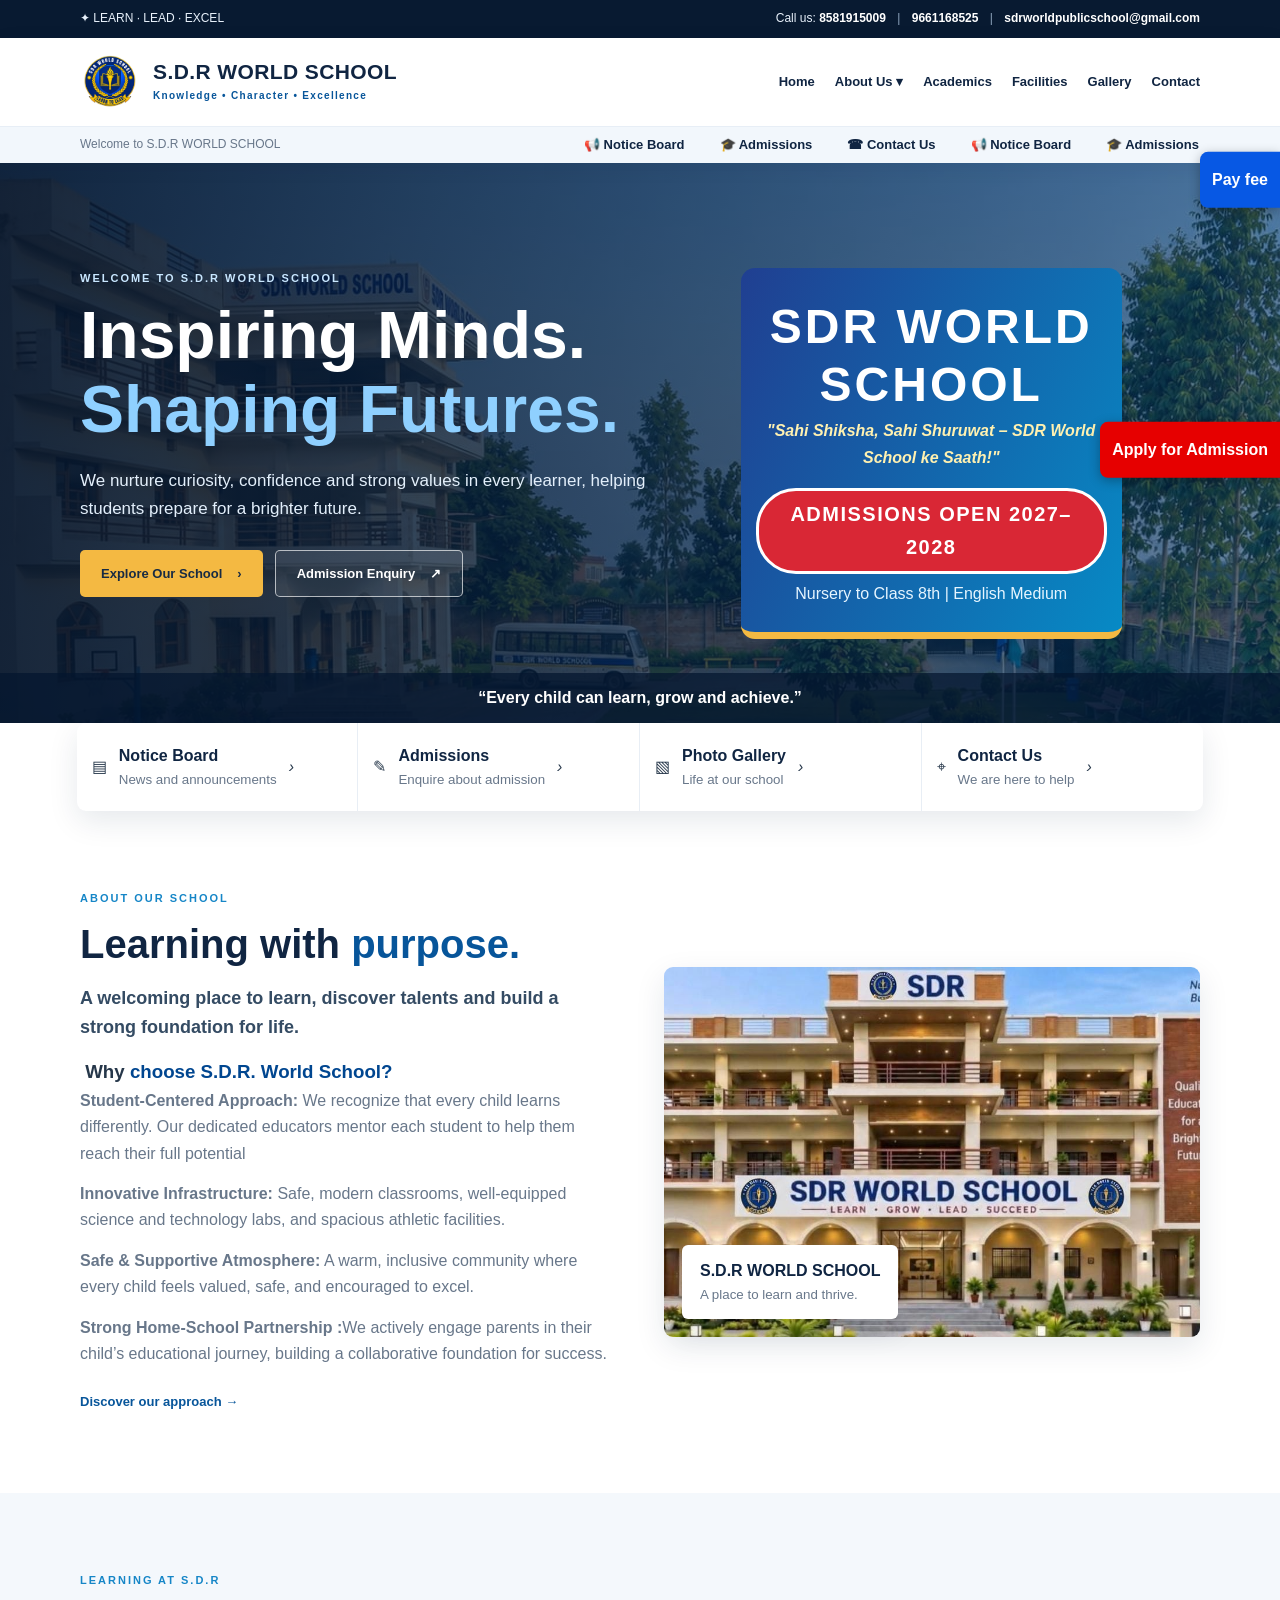
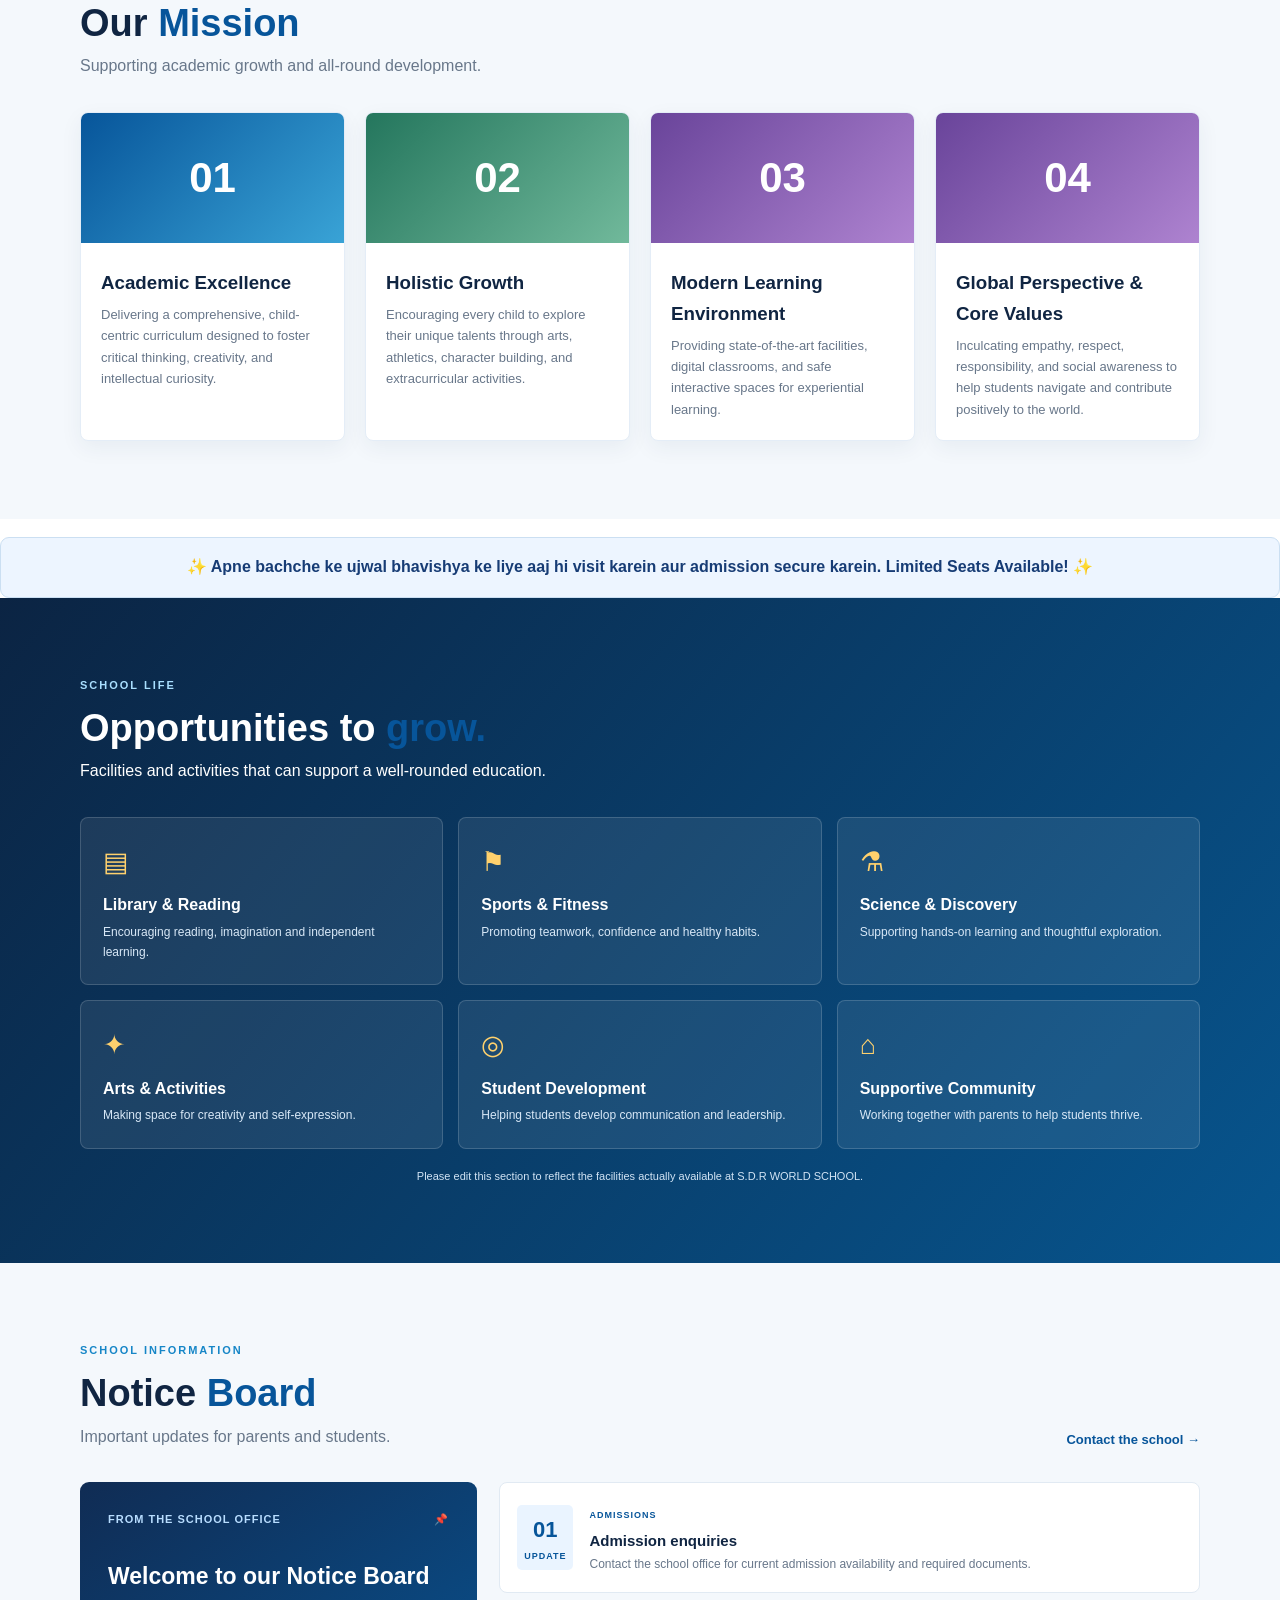
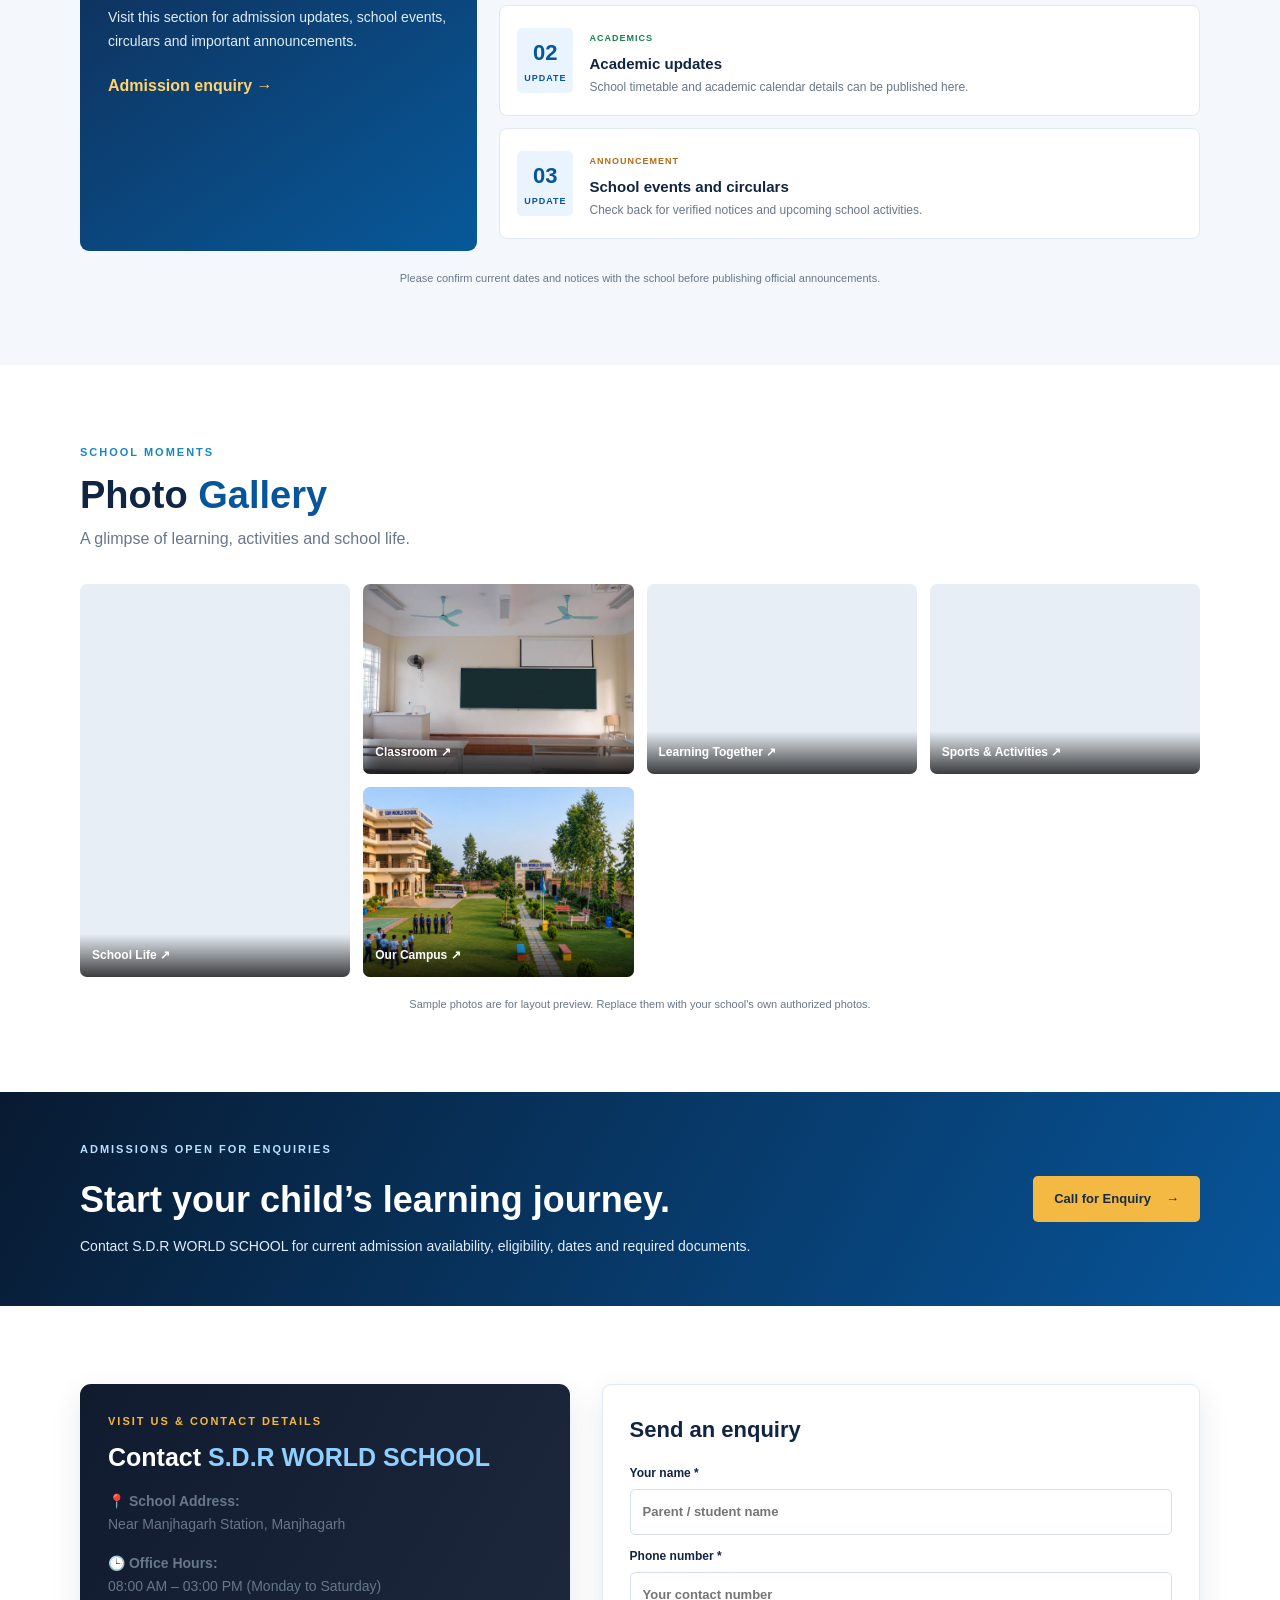
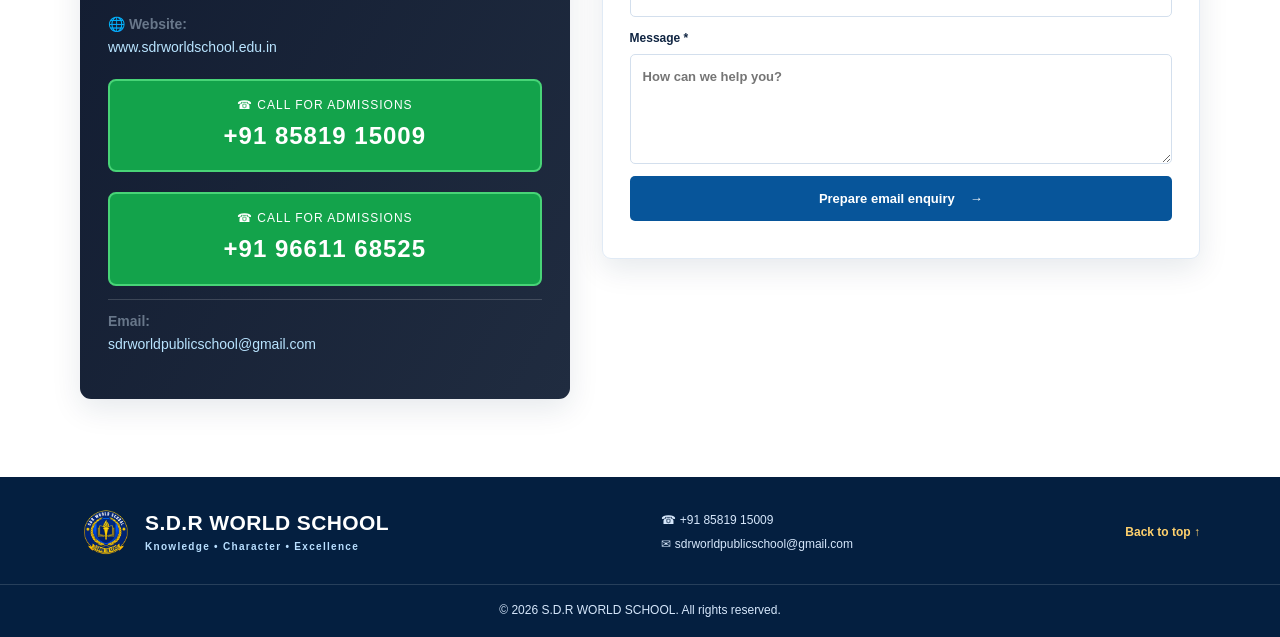
<file: index.html>
<!DOCTYPE html>
<html lang="en">
<head>
<meta charset="UTF-8">
<meta name="viewport" content="width=device-width, initial-scale=1">
<meta name="description" content="S.D.R WORLD SCHOOL — learning, character and excellence. Admissions enquiry for Nursery to Class 8.">
<title>S.D.R WORLD SCHOOL | Official Website</title>


<link rel="preconnect" href="https://fonts.googleapis.com">
<link href="https://fonts.googleapis.com/css2?family=Roboto:wght@400;500;700&family=Roboto+Slab:wght@500;600;700&display=swap" rel="stylesheet">

<link rel="stylesheet" href="style.css">


</head>
<body>
<div class="top-strip">
  <div class="wrap strip-inner">
    <span>✦ LEARN · LEAD · EXCEL</span>
    <span>Call us:
       <a href="tel:+918581915009">8581915009</a>
        <span class="top-sep">|</span> 
       <a href="tel:+919661168525">9661168525</a>
        <span class="top-sep">|</span> 
        <a href="mailto:sdrworldpublicschool@gmail.com">sdrworldpublicschool@gmail.com</a>
      </span>
    </div>
  </div>

<header class="header">
  <div class="wrap identity">
    <a class="school-brand" href="#home" aria-label="S.D.R WORLD SCHOOL home">
      
<img
  src="logoo.png"
  alt="S.D.R WORLD SCHOOL Logo"
  class="school-logo">

      <span>
        <strong>S.D.R WORLD SCHOOL</strong>
        <small>Knowledge • Character • Excellence</small>
      </span>
    </a>
    <button class="menu-btn" id="menuBtn" aria-expanded="false" aria-controls="nav" aria-label="Open menu">☰</button>

    <nav id="nav">
      <a href="#home">Home</a>
      
<details class="nav-dropdown">

    <summary>About Us ▾</summary>

    <div class="dropdown-menu">

        <a href="#founder">About Founder</a>

        <a href="#principal">Principal's Desk</a>

        <a href="#committee">School Management Committee</a>

        <a href="#staff">Staff Information</a>

        <a href="#security">Security Council</a>

    </div>

</details>

      <a href="#academics">Academics</a>
      <a href="#facilities">Facilities</a>
      <a href="#gallery">Gallery</a>
      <a href="#contact">Contact</a>
    </nav>
  </div>
  <div class="nav-bottom">
    
    <div class="wrap nav-bottom-inner">

  <span>Welcome to S.D.R WORLD SCHOOL</span>

  <div class="ticker">
    <div class="ticker-content">

      <a href="#notices">📢 Notice Board</a>
      <a href="#admissions">🎓 Admissions</a>
      <a href="#contact">☎ Contact Us</a>

      <a href="#notices">📢 Notice Board</a>
      <a href="#admissions">🎓 Admissions</a>
      <a href="#contact">☎ Contact Us</a>

    </div>
  </div>

</div>

  </div>
</header>
<main>
<section class="hero" id="home">
  
  <div class="hero-shade"></div>
  <div class="wrap hero-content">
    <div class="hero-label">WELCOME TO S.D.R WORLD SCHOOL</div>
    <h1>Inspiring Minds.
      <br>
      <span>Shaping Futures.</span>
    </h1>
    <p>We nurture curiosity, confidence and strong values in every learner, helping students prepare for a brighter future.</p>

    <div class="hero-image">
  <!-- <img src="student1.png" alt="School Photo"> -->


   <div class="promo-header">
      <h2>SDR WORLD SCHOOL</h2>
      <p class="promo-motto">"Sahi Shiksha, Sahi Shuruwat – SDR World School ke Saath!"</p>
      <div class="open-badge">ADMISSIONS OPEN 2027–2028</div>
      <p>Nursery to Class 8th | English Medium</p>
    </div>
</div>
    
    <div class="hero-buttons">
      <a class="btn gold" href="#about">Explore Our School
         <span>›</span>
        </a>
        <a class="btn transparent" href="#admissions">Admission Enquiry <span>↗</span>
        </a>
      </div>
    </div>
  <div class="hero-motto">
    <div class="wrap">“Every child can learn, grow and achieve.”</div>
  </div>
</section>
<div class="quick-links">
  <div class="wrap quick-grid">
<a href="#notices">
  <span class="quick-icon">▤</span>
  <span>
    <b>Notice Board</b>
    <small>News and announcements</small>
  </span>
  <i>›</i>
</a>
<a href="#admissions">
  <span class="quick-icon">✎</span>
  <span><b>Admissions</b>
    <small>Enquire about admission</small>
  </span>
  <i>›</i>
</a>
<a href="#gallery">
  <span class="quick-icon">▧</span>
  <span>
    <b>Photo Gallery</b>
    <small>Life at our school</small>
  </span>
  <i>›</i>
</a>
<a href="#contact">

  <span class="quick-icon">⌖</span>
  <span>
    <b>Contact Us</b>
    <small>We are here to help</small>
  </span>
  <i>›</i>
</a>
</div>
</div>

<section class="section" id="about">
  <div class="wrap about-grid">
    <div>
      <div class="kicker">ABOUT OUR SCHOOL</div>
      <h2>Learning with <em>purpose.</em></h2>
      <p class="lead">A welcoming place to learn, discover talents and build a strong foundation for life.</p>


      <h3>​ Why <B  style="color:rgb(0, 70, 144);"> choose S.D.R. World School? </B></h3>
      <p> <b>Student-Centered Approach:</b> We recognize that every child learns differently. Our dedicated educators mentor each student to help them reach their full potential</p>
      <p> <b>Innovative Infrastructure: </b>Safe, modern classrooms, well-equipped science and technology labs, and spacious athletic facilities.</p>
      <p> <b>​Safe & Supportive Atmosphere:</b> A warm, inclusive community where every child feels valued, safe, and encouraged to excel.
      </p>
      <p> <b>​Strong Home-School Partnership :</b>We actively engage parents in their child’s educational journey, building a collaborative foundation for success.</p>

      <a class="inline-link" href="#academics">
        Discover our approach <b>→</b>
      </a>
    </div>
    <div class="about-image">
      <img src="back1.jpeg" alt="School building">
      <div class="image-note">
        <strong>S.D.R WORLD SCHOOL</strong>
        <small>A place to learn and thrive.</small>
      </div>
    </div>
    </div>
  </section>



  <!---->

<section class="section admin-section" id="academics">
  <div class="wrap">
    <div class="section-title">
      <div>
        <div class="kicker">LEARNING AT S.D.R</div>
        <h2>Our <em>Mission</em></h2>
        <p>Supporting academic growth and all-round development.</p>
      </div>
    </div>
    <div >
     



     <div class="staff-grid">
      <article class="staff-card">
        <div class="staff-placeholder">01</div>
        <div class="staff-info">
          <span></span>
          <h3>​Academic Excellence</h3>
          <p>Delivering a comprehensive, child-centric curriculum designed to foster critical thinking, creativity, and intellectual curiosity.</p>
        </div>
      </article>
      <article class="staff-card">
        <div class="staff-placeholder alt1">02</div>
        <div class="staff-info">
          <span></span>
          <h3>​Holistic Growth</h3>
          <p>Encouraging every child to explore their unique talents through arts, athletics, character building, and extracurricular activities.</p>
        </div>
      </article>

       <article class="staff-card">
        <div class="staff-placeholder alt2">03</div>
        <div class="staff-info">
          <span></span>
          <h3>Modern Learning Environment</h3>
          <p>Providing state-of-the-art facilities, digital classrooms, and safe interactive spaces for experiential learning.</p>
        </div>
      </article>

      <article class="staff-card">
        <div class="staff-placeholder alt2">04</div>
        <div class="staff-info">
          <span></span>
          <h3>Global Perspective & Core Values</h3>
          <p>Inculcating empathy, respect, responsibility, and social awareness to help students navigate and contribute positively to the world.</p>
        </div>
      </article>

</div>


      
    </div>
  </div>
</section>

    </div>

    <div class="promo-footer">
      ✨ Apne bachche ke ujwal bhavishya ke liye aaj hi visit karein aur admission secure karein. Limited Seats Available! ✨
    </div>
  </div>
</section>


<section class="facilities-section section" id="facilities">
  <div class="wrap">
    <div class="section-title light-title"><div>
      <div class="kicker">SCHOOL LIFE</div>
      <h2>Opportunities to <em>grow.</em></h2>
      <p>Facilities and activities that can support a well-rounded education.</p>
    </div>
  </div>
  <div class="facility-grid">
    <article>
      <span>▤</span>
      <h3>Library & Reading</h3>
      <p>Encouraging reading, imagination and independent learning.</p>
    </article>
    <article>
      <span>⚑</span>
      <h3>Sports & Fitness</h3>
      <p>Promoting teamwork, confidence and healthy habits.</p>
    </article>
    
    <article>
      <span>⚗</span>
      <h3>Science & Discovery</h3>
      <p>Supporting hands-on learning and thoughtful exploration.</p>
    </article>
    <article>
      <span>✦</span>
      <h3>Arts & Activities</h3>
      <p>Making space for creativity and self-expression.</p>
    </article>

    <article>
      <span>◎</span>
      <h3>Student Development</h3>
      <p>Helping students develop communication and leadership.</p>
    </article>
    
    <article>
      <span>⌂</span>
      <h3>Supportive Community</h3>
      <p>Working together with parents to help students thrive.</p>
    </article>

  </div>
  <p class="facility-note">Please edit this section to reflect the facilities actually available at S.D.R WORLD SCHOOL.</p>
</div>
</section>

  <section class="notice-section section" id="notices">
  <div class="wrap">
    <div class="section-title"><div>
      <div class="kicker">SCHOOL INFORMATION</div>
      <h2>Notice <em>Board</em></h2>
      <p>Important updates for parents and students.</p>
    </div>
    <a class="inline-link" href="#contact">Contact the school →</a>
  </div>

  <div class="notice-layout">
    <div class="notice-feature">
      <div class="notice-feature-top">
        <span>FROM THE SCHOOL OFFICE</span>
        <span class="pin">📌</span>
      </div>
      <h3>Welcome to our Notice Board</h3>
      <p>Visit this section for admission updates, school events, circulars and important announcements.</p>
      <a href="#admissions">Admission enquiry <b>→</b></a>
    </div>
    
    <div class="notice-list">
<article class="notice">
  <div class="date">
    <b>01</b>
    <span>UPDATE</span>
  </div>
  <div>
    <span class="tag">ADMISSIONS</span>
    <h3>Admission enquiries</h3>
    <p>Contact the school office for current admission availability and required documents.</p>
  </div>
  <span class="arrow"></span>
</article>


<article class="notice">
  <div class="date"><b>02</b>
    <span>UPDATE</span>
  </div>
  <div>
    <span class="tag green">ACADEMICS</span>
    <h3>Academic updates</h3>
    <p>School timetable and academic calendar details can be published here.</p>
  </div>
  <span class="arrow"></span>
</article>

<article class="notice">
  <div class="date"><b>03</b>
    <span>UPDATE</span>
  </div>
  <div>
    <span class="tag orange">ANNOUNCEMENT</span>
    <h3>School events and circulars</h3>
    <p>Check back for verified notices and upcoming school activities.</p>
  </div>
  <span class="arrow"></span>
</article>

</div>
</div>

<p class="notice-warning">Please confirm current dates and notices with the school before publishing official announcements.</p>
</div>
</section>


<section class="section gallery-section" id="gallery">
  <div class="wrap">
    <div class="section-title">
      <div>
        <div class="kicker">SCHOOL MOMENTS</div>
        <h2>Photo <em>Gallery</em></h2>
        <p>A glimpse of learning, activities and school life.</p>
      </div>
    </div>
    <div class="gallery-grid">
      <button class="gallery-item large" data-src="schoollife.jpeg">
       <!-- <img src="schoollife.jpeg" alt="Students at school"> -->
        <span>School Life ↗</span>
      </button>
      <button class="gallery-item" data-src="classroom.jpeg">
        <img src="classroom.jpeg" alt="Classroom learning">
        <span>Classroom ↗</span>
      </button>
      <button class="gallery-item" data-src="learningtogether.avif">
      <!--  <img src="learningtogether.avif" alt="Teacher and students"> -->
        <span>Learning Together ↗</span>
      </button>
      
      <button class="gallery-item" data-src="sport.jpg">
      <!-- <img src="sport.jpg" alt="Students taking part in sports"> --> 
        <span>Sports & Activities ↗</span>
      </button>
      <button class="gallery-item" data-src="campuss.jpeg">
       <img src="campuss.jpeg" alt="School campus"> 
        <span>Our Campus ↗</span>
      </button>
    </div>
    <p class="small-note">Sample photos are for layout preview. Replace them with your school's own authorized photos.</p>
  </div>
</section>


<section class="admission-band" id="admissions">
  <div class="wrap band-inner"><div>
    <div class="kicker">ADMISSIONS OPEN FOR ENQUIRIES</div>
    <h2>Start your child’s learning journey.</h2>
    <p>Contact S.D.R WORLD SCHOOL for current admission availability, eligibility, dates and required documents.</p>
  </div>
  <a class="btn gold" href="tel:+918581915009">Call for Enquiry 
    <span>→</span></a>
  </div>
</section>


<section class="section contact-section" id="contact">
  
  <div class="wrap contact-grid">
    <div class="visit-info">
      <div class="kicker">VISIT US & CONTACT DETAILS</div>
      <h2>Contact <em>S.D.R WORLD SCHOOL</em></h2>
      <p><strong>📍 School Address:</strong><br>Near Manjhagarh Station, Manjhagarh</p>
      <p><strong>🕒 Office Hours:</strong><br>08:00 AM – 03:00 PM (Monday to Saturday)</p>
      <p><strong>🌐 Website:</strong><br>
        <a href="https://www.sdrworldschool.edu.in" target="_blank" rel="noopener">www.sdrworldschool.edu.in</a>
      </p>
      </a>
      <a class="admission-call" href="tel:+918581915009">
        <small>☎ CALL FOR ADMISSIONS</small>
        <strong>+91 85819 15009</strong>
      </a>
      <a class="admission-call" href="tel:+919661168525">
        <small>☎ CALL FOR ADMISSIONS</small>
        <strong>+91 96611 68525</strong>
      </a>    
       
      <p class="contact-email"><strong>Email:</strong><br>
        <a href="mailto:sdrworldpublicschool@gmail.com">sdrworldpublicschool@gmail.com</a>
      </p>
    </div>
  <form id="contactForm" class="contact-form">
    <h3>Send an enquiry</h3>
    <label>Your name *
      <input name="name" required minlength="2" placeholder="Parent / student name">
    </label>
    <label>Phone number *
      <input name="phone" required inputmode="tel" pattern="[0-9+() -]{7,20}" placeholder="Your contact number">
    </label>
    <label>Message *<textarea name="message" required rows="4" placeholder="How can we help you?"></textarea>
    </label>
    <button class="btn navy-btn" type="submit">Prepare email enquiry 
      <span>→</span>
    </button>
    <p id="formStatus" class="form-status" role="status" aria-live="polite"></p>
  </form>
</div>
</section>


</main>


<footer>
  <div class="wrap footer-top">
    <a class="school-brand footer-brand" href="#home">
      
<img
  src="logoo.png"
  alt="S.D.R WORLD SCHOOL Logo"
  class="school-logo footer-school-logo"
>

      <span>
        <strong>S.D.R WORLD SCHOOL</strong>
        <small>Knowledge • Character • Excellence</small>
      </span>
    </a>
    <div class="footer-contact">
      <a href="tel:+91 85819 15009">☎ +91 85819 15009</a>
      <a href="mailto:sdrworldpublicschool@gmail.com">✉ sdrworldpublicschool@gmail.com</a>
    </div>
    <a href="#home">Back to top ↑</a>
  </div>
  <div class="footer-bottom">
    <div class="wrap">© 
      <span id="year">

    </span> 
    
    S.D.R WORLD SCHOOL. All rights reserved.
  </div>
</div>
</footer>

<div class="lightbox" id="lightbox" hidden role="dialog" aria-modal="true" aria-label="Gallery photo">
  <button id="closeLightbox" aria-label="Close photo">×</button>
  <img id="lightboxImg" alt="">
</div>


<a href="admissionform.html" class="apply-admission-btn">
    Apply for Admission
</a>

<a href="feepage.html" class="apply-admission-btn" id="fee">
    Pay fee
</a>


<script src="script.js"></script>
</body>
</html>
</file>
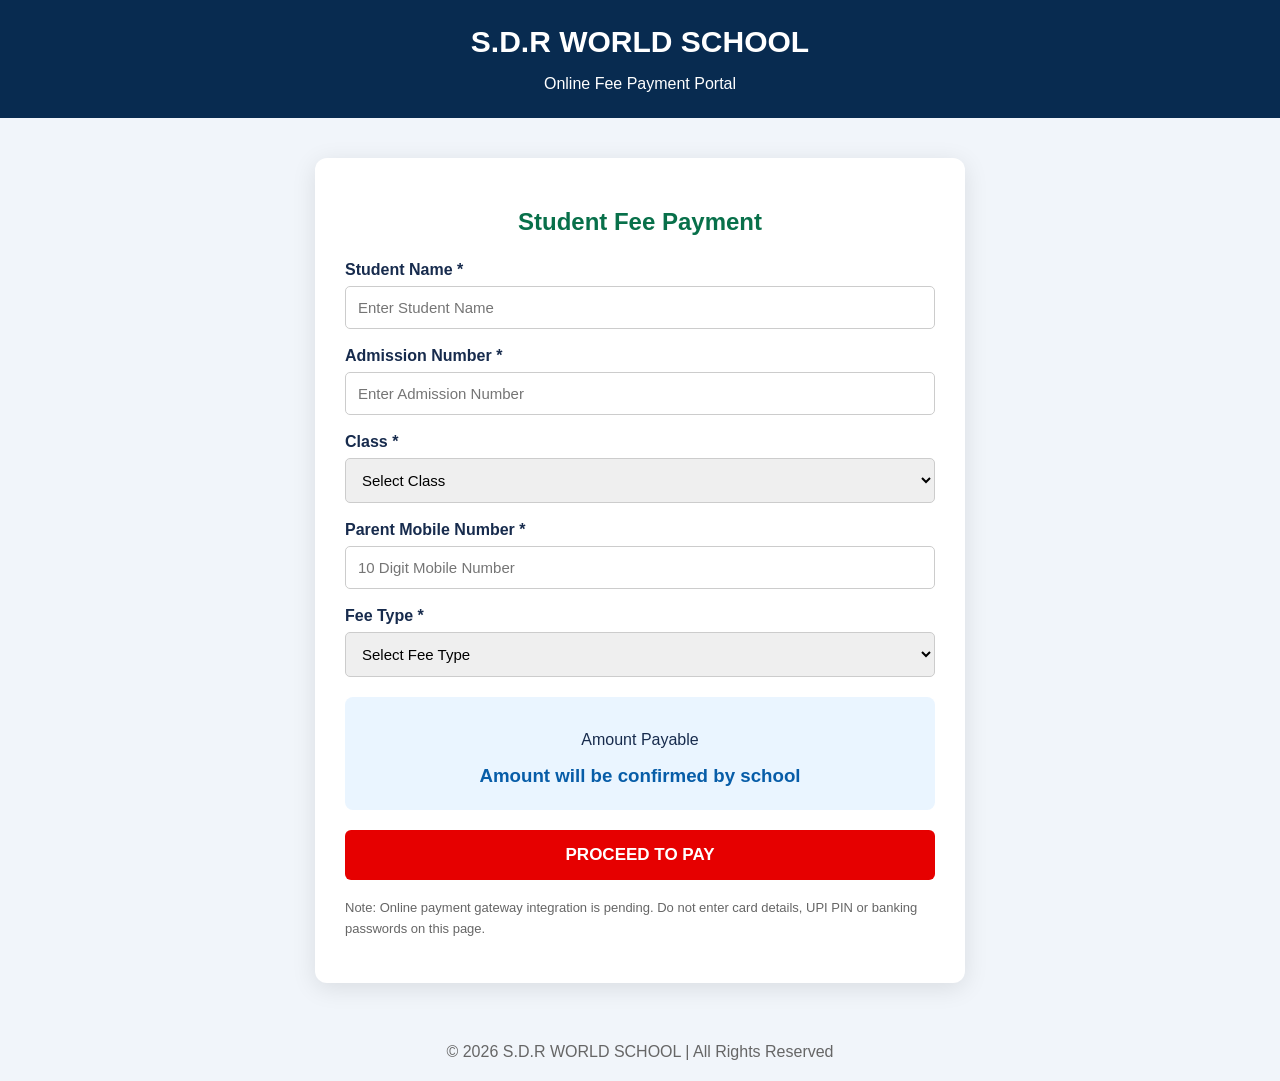
<file: feepage.html>
<!DOCTYPE html>
<html lang="en">
<head>
<meta charset="UTF-8">
<meta name="viewport" content="width=device-width, initial-scale=1.0">
<title>Online Fee Payment - SDR World School</title>
<link rel="stylesheet" href="feepage.css">

</head>

<body>

<header class="header">
    <h1>S.D.R WORLD SCHOOL</h1>
    <p>Online Fee Payment Portal</p>
</header>

<div class="payment-container">

    <h2>Student Fee Payment</h2>

    <form id="feeForm">

        <div class="form-group">
            <label>Student Name *</label>
            <input type="text" id="studentName"
            placeholder="Enter Student Name" required>
        </div>

        <div class="form-group">
            <label>Admission Number *</label>
            <input type="text" id="admissionNo"
            placeholder="Enter Admission Number" required>
        </div>

        <div class="form-group">
            <label>Class *</label>
            <select id="studentClass" required>
                <option value="">Select Class</option>
                <option>Nursery</option>
                <option>LKG</option>
                <option>UKG</option>
                <option>Class 1</option>
                <option>Class 2</option>
                <option>Class 3</option>
                <option>Class 4</option>
                <option>Class 5</option>
                <option>Class 6</option>
                <option>Class 7</option>
                <option>Class 8</option>
            </select>
        </div>

        <div class="form-group">
            <label>Parent Mobile Number *</label>
            <input type="tel" id="mobile"
            placeholder="10 Digit Mobile Number"
            pattern="[0-9]{10}" maxlength="10" required>
        </div>

        <div class="form-group">
            <label>Fee Type *</label>
            <select id="feeType" required>
                <option value="">Select Fee Type</option>
                <option>Admission Fee</option>
                <option>Tuition Fee</option>
                <option>Annual Fee</option>
                <option>Transport Fee</option>
                <option>Other Fee</option>
            </select>
        </div>

        <div class="amount-box">
            <p>Amount Payable</p>
            <h3>Amount will be confirmed by school</h3>
        </div>

        <button type="submit" class="pay-btn">
            PROCEED TO PAY
        </button>

    </form>

    <p class="note">
        Note: Online payment gateway integration is pending.
        Do not enter card details, UPI PIN or banking passwords
        on this page.
    </p>

</div>

<div class="footer">
    © 2026 S.D.R WORLD SCHOOL | All Rights Reserved
</div>

<script src="feepage.js"></script>



</body>
</html>
</file>
<file: style.css>
/* ==============================
   1. ROOT VARIABLES
============================== */

:root {
    --navy: #102542;
    --deep: #081a31;
    --blue: #07559a;
    --sky: #1686c7;
    --gold: #f4b942;
    --text: #26374a;
    --muted: #68778a;
    --pale: #f3f8fd;
    --white: #fff;
    --shadow: 0 10px 30px rgba(8, 35, 65, .10);
}


/* ==============================
   2. BASIC RESET
============================== */

* {
    margin: 0;
    padding: 0;
    box-sizing: border-box;
}

html {
    scroll-behavior: smooth;
    scroll-padding-top: 125px;
}

body {
    font-family: Arial, Helvetica, sans-serif;
    color: var(--text);
    line-height: 1.65;
    background: #fff;
}

a {
    color: inherit;
    text-decoration: none;
}

img {
    display: block;
    max-width: 100%;
}

button,
input,
textarea,
select {
    font: inherit;
}

.wrap {
    width: min(1120px, 90%);
    margin: 0 auto;
}


/* ==============================
   3. TOP STRIP AND NAVIGATION
============================== */

.top-strip {
    background: var(--deep);
    color: #e8f1fb;
    font-size: 12px;
}

.strip-inner {
    min-height: 38px;
    display: flex;
    align-items: center;
    justify-content: space-between;
    gap: 12px;
    flex-wrap: wrap;
}

.top-strip a {
    color: #fff;
    font-weight: 700;
}

.top-sep {
    padding: 0 8px;
    color: #8fa6bf;
}

.header {
    position: sticky;
    top: 0;
    z-index: 100;
    background: #fff;
    box-shadow: 0 4px 18px rgba(8, 35, 65, .08);
}

.identity {
    min-height: 88px;
    display: flex;
    align-items: center;
    justify-content: space-between;
    gap: 20px;
}

.school-brand {
    display: inline-flex;
    align-items: center;
    gap: 13px;
    color: var(--navy);
}

.school-logo {
    width: 60px;
    height: 60px;
    object-fit: contain;
    border-radius: 50%;
}

.school-brand strong {
    display: block;
    font-size: 21px;
    line-height: 1.2;
    letter-spacing: .4px;
}

.school-brand small {
    display: block;
    color: var(--blue);
    font-size: 10px;
    letter-spacing: 1.3px;
    font-weight: 700;
    margin-top: 4px;
}

#nav {
    display: flex;
    align-items: center;
    gap: 20px;
}

#nav a,
.nav-bottom a {
    font-size: 13px;
    font-weight: 700;
    color: var(--navy);
    transition: color .2s;
}

#nav a:hover,
.nav-bottom a:hover {
    color: var(--sky);
}

.menu-btn {
    display: none;
    border: 0;
    border-radius: 5px;
    padding: 7px 12px;
    background: var(--blue);
    color: #fff;
    font-size: 22px;
    cursor: pointer;
}

.nav-bottom {
    background: #f2f7fc;
    border-top: 1px solid #e7eef6;
}

.nav-bottom-inner {
    min-height: 36px;
    display: flex;
    align-items: center;
    justify-content: space-between;
    gap: 15px;
    font-size: 12px;
    color: var(--muted);
}

.nav-bottom-inner > div {
    display: flex;
    gap: 20px;
}


/* ==============================
   4. HERO SECTION
============================== */

.hero {
    min-height: 560px;
    position: relative;
    display: flex;
    align-items: center;
    overflow: hidden;
    color: #fff;
    background: var(--navy);
}

.hero-bg {
    position: absolute;
    inset: 0;
    width: 100%;
    height: 100%;
    object-fit: cover;
}

.hero-shade {
    position: absolute;
    inset: 0;
    background: linear-gradient(
        90deg,
        rgba(4, 22, 46, .92),
        rgba(5, 54, 100, .60)
    );
}

.hero-content {
    position: relative;
    z-index: 1;
    padding-top: 70px;
    padding-bottom: 90px;
}

.hero-label,
.kicker {
    color: #1686c7;
    font-size: 11px;
    font-weight: 800;
    letter-spacing: 2px;
    margin-bottom: 12px;
}

.hero-label {
    color: #c9e7ff;
}

.hero h1 {
    font-size: clamp(38px, 6vw, 66px);
    line-height: 1.12;
    margin-bottom: 20px;
}

.hero h1 span {
    color: #8fd0ff;
}

.hero-content > p {
    max-width: 620px;
    color: #e3effb;
    font-size: 17px;
    margin-bottom: 27px;
}

.hero-buttons {
    display: flex;
    flex-wrap: wrap;
    gap: 12px;
}

.btn {
    display: inline-flex;
    align-items: center;
    justify-content: center;
    gap: 15px;
    border: 0;
    border-radius: 5px;
    padding: 12px 21px;
    font-size: 13px;
    font-weight: 800;
    cursor: pointer;
    transition: .2s;
}

.btn:hover {
    transform: translateY(-2px);
}

.btn.gold {
    background: var(--gold);
    color: #182b43;
}

.btn.gold:hover {
    background: #ffd16d;
}

.btn.transparent {
    border: 1px solid rgba(255, 255, 255, .65);
    color: #fff;
    background: rgba(255, 255, 255, .08);
}

.hero-motto {
    position: absolute;
    z-index: 2;
    bottom: 0;
    width: 100%;
    padding: 12px 0;
    background: rgba(4, 22, 46, .72);
    color: #fff;
    text-align: center;
    font-weight: 600;
}


/* ==============================
   5. QUICK LINKS
============================== */


/* Quick Links */
.quick-links {
    position: relative;
    z-index: 3;
    margin-top: 0;
    width: 100%;
}

.quick-grid {
    display: grid;
    grid-template-columns: repeat(4, 1fr);
    width: 88%;
    margin: auto;
    background: white;
    border-radius: 9px;
    overflow: hidden;
    box-shadow: var(--shadow);
}

.quick-grid a {
    display: flex;
    align-items: center;
    gap: 12px;
    padding: 20px 15px;
    border-right: 1px solid #e8eef5;
}

.quick-grid a:last-child {
    border-right: none;
}

.quick-grid b,
.quick-grid small {
    display: block;
}

.quick-grid b {
    color: var(--navy);
}

.quick-grid small {
    color: var(--muted);
}




/* ==============================
   6. ADMISSION PROMO SECTION
============================== */

.admission-promo {
    padding: 65px 0 20px;
}

.promo-header {
    text-align: center;
    color: #fff;
    padding: 30px 15px 25px;
    border-radius: 14px;
    background: linear-gradient(115deg, #203f91, #078ac5);
    border-bottom: 7px solid var(--gold);
}

.promo-header h2 {
    font-size: clamp(28px, 5vw, 48px);
    letter-spacing: 3px;
    line-height: 1.2;
}

.promo-motto {
    color: #fff1b1;
    font-weight: 700;
    font-style: italic;
    margin: 5px 0 10px;
}

.open-badge {
    display: inline-block;
    margin: 7px 0;
    padding: 7px 24px;
    border: 3px solid #fff;
    border-radius: 40px;
    background: #d92735;
    font-size: clamp(14px, 2vw, 20px);
    font-weight: 900;
    letter-spacing: 1.5px;
}

.promo-header > p:last-child {
    margin: 0;
    color: #e6f5ff;
}

.promo-benefits {
    display: grid;
    grid-template-columns: repeat(3, 1fr);
    gap: 12px;
    margin: 18px 0;
    padding: 18px;
    border: 2px dashed #d9a33a;
    border-radius: 12px;
    background: #fff3c9;
    text-align: center;
}

.promo-benefits article {
    padding: 5px 12px;
    border-right: 1px solid #d5a23c;
}

.promo-benefits article:last-child {
    border: 0;
}

.promo-benefits span {
    font-size: 25px;
}

.promo-benefits h3 {
    color: #70411e;
    font-size: 15px;
    line-height: 1.3;
    margin: 4px 0;
}

.promo-benefits p {
    color: #674d35;
    font-size: 13px;
}

.promo-grid {
    display: grid;
    grid-template-columns: repeat(2, 1fr);
    gap: 17px;
}

.promo-card {
    padding: 20px;
    background: #f8fafc;
    border: 1px solid #dce5ed;
    border-left: 5px solid #1685a9;
    border-radius: 8px;
}

.promo-card:nth-child(2) {
    border-left-color: #e5a52d;
}

.promo-card:nth-child(3) {
    border-left-color: #269b5c;
}

.promo-card:nth-child(4) {
    border-left-color: #963fbd;
}

.promo-card h3 {
    color: #173c75;
    font-size: 18px;
    line-height: 1.35;
    border-bottom: 3px solid #27849a;
    padding-bottom: 9px;
    margin-bottom: 12px;
}

.promo-card ul {
    padding-left: 20px;
}

.promo-card li {
    margin: 8px 0;
    font-size: 13px;
    line-height: 1.5;
}

.promo-card li::marker {
    color: #21965a;
}

.promo-footer {
    margin-top: 18px;
    padding: 16px;
    text-align: center;
    color: #173c75;
    background: #edf5ff;
    border: 1px solid #cbdff2;
    border-radius: 9px;
    font-weight: 800;
}


/* ==============================
   7. ABOUT SECTION
============================== */

.section {
    padding: 78px 0;
}

.about-grid {
    display: grid;
    grid-template-columns: 1fr 1fr;
    align-items: center;
    gap: 48px;
}

.about-grid h2,
.contact-grid h2 {
    color: var(--navy);
    font-size: clamp(28px, 3.5vw, 40px);
    line-height: 1.2;
    margin-bottom: 16px;
}

h2 em {
    color: var(--blue);
    font-style: normal;
}

.about-grid p {
    color: var(--muted);
    margin-bottom: 14px;
}

.about-grid .lead {
    color: #344b63;
    font-size: 18px;
    font-weight: 600;
}

.about-image {
    position: relative;
}

.about-image img {
    width: 100%;
    height: 370px;
    object-fit: cover;
    border-radius: 9px;
    box-shadow: var(--shadow);
}

.image-note {
    position: absolute;
    left: 18px;
    bottom: 18px;
    padding: 13px 18px;
    border-radius: 6px;
    background: #fff;
    box-shadow: var(--shadow);
}

.image-note strong,
.image-note small {
    display: block;
}

.image-note strong {
    color: var(--navy);
}

.image-note small {
    color: var(--muted);
}

.inline-link {
    display: inline-block;
    margin-top: 10px;
    color: var(--blue);
    font-weight: 800;
    font-size: 13px;
}


/* ==============================
   8. NOTICE BOARD
============================== */

.notice-section,
.admin-section {
    background: #f4f8fc;
}

.section-title {
    display: flex;
    align-items: end;
    justify-content: space-between;
    gap: 20px;
    margin-bottom: 32px;
}

.section-title h2 {
    color: var(--navy);
    font-size: clamp(28px, 3vw, 38px);
    line-height: 1.2;
}

.section-title p {
    color: var(--muted);
    margin-top: 7px;
}

.notice-layout {
    display: grid;
    grid-template-columns: .85fr 1.5fr;
    gap: 22px;
}

.notice-feature {
    padding: 28px;
    border-radius: 9px;
    color: #fff;
    background: linear-gradient(145deg, #102c54, #07599a);
}

.notice-feature-top {
    display: flex;
    justify-content: space-between;
    color: #b8ddff;
    font-size: 11px;
    font-weight: 800;
    letter-spacing: 1px;
}

.notice-feature h3 {
    font-size: 23px;
    margin: 30px 0 10px;
}

.notice-feature p {
    color: #e0edfa;
    font-size: 14px;
}

.notice-feature a {
    display: inline-block;
    margin-top: 20px;
    color: #ffd36f;
    font-weight: 800;
}

.notice {
    display: flex;
    align-items: center;
    gap: 16px;
    padding: 17px;
    margin-bottom: 12px;
    background: #fff;
    border: 1px solid #e1eaf3;
    border-radius: 8px;
}

.date {
    min-width: 55px;
    padding: 7px;
    text-align: center;
    color: var(--blue);
    background: #eaf4ff;
    border-radius: 5px;
}

.date b,
.date span {
    display: block;
}

.date b {
    font-size: 22px;
}

.date span,
.tag {
    font-size: 9px;
    font-weight: 900;
    letter-spacing: 1px;
}

.notice h3 {
    color: var(--navy);
    font-size: 15px;
    margin: 2px 0;
}

.notice p {
    color: var(--muted);
    font-size: 12px;
}

.tag {
    color: var(--blue);
}

.tag.green {
    color: #16834d;
}

.tag.orange {
    color: #b36a13;
}

.arrow {
    margin-left: auto;
    color: var(--blue);
}

.notice-warning,
.small-note,
.facility-note {
    color: var(--muted);
    font-size: 11px;
    text-align: center;
    margin-top: 18px;
}


/* ==============================
   9. ACADEMIC CARDS
============================== */

.staff-grid {
    display: grid;
    grid-template-columns: repeat(3, 1fr);
    gap: 20px;
}

.staff-card {
    overflow: hidden;
    background: #fff;
    border: 1px solid #e4edf7;
    border-radius: 8px;
    box-shadow: 0 7px 22px rgba(6, 44, 88, .06);
}

.staff-placeholder {
    min-height: 130px;
    display: grid;
    place-items: center;
    color: #fff;
    font-size: 42px;
    font-weight: 900;
    background: linear-gradient(135deg, #07559a, #39a3d6);
}

.staff-placeholder.alt1 {
    background: linear-gradient(135deg, #24765d, #71b99b);
}

.staff-placeholder.alt2 {
    background: linear-gradient(135deg, #69449a, #ae83d0);
}

.staff-info {
    padding: 20px;
}

.staff-info span {
    color: var(--blue);
    font-size: 10px;
    font-weight: 900;
    letter-spacing: 1px;
}

.staff-info h3 {
    color: var(--navy);
    margin: 5px 0;
}

.staff-info p {
    color: var(--muted);
    font-size: 13px;
}


/* ==============================
   10. FACILITIES
============================== */

.facilities-section {
    color: #fff;
    background: linear-gradient(130deg, #0b2443, #07558e);
}

.light-title h2,
.light-title p {
    color: #fff;
}

.light-title .kicker {
    color: #a9dfff;
}

.facility-grid {
    display: grid;
    grid-template-columns: repeat(3, 1fr);
    gap: 15px;
}

.facility-grid article {
    padding: 22px;
    border: 1px solid rgba(255, 255, 255, .16);
    border-radius: 8px;
    background: rgba(255, 255, 255, .08);
}

.facility-grid article > span {
    color: #ffd16d;
    font-size: 27px;
}

.facility-grid h3 {
    margin: 8px 0 4px;
    font-size: 16px;
}

.facility-grid p {
    color: #d8e8f7;
    font-size: 12px;
}

.facility-note {
    color: #d2e4f5;
}


/* ==============================
   11. GALLERY
============================== */

.gallery-grid {
    display: grid;
    grid-template-columns: repeat(4, 1fr);
    grid-auto-rows: 190px;
    gap: 13px;
}

.gallery-item {
    position: relative;
    overflow: hidden;
    padding: 0;
    border: 0;
    border-radius: 7px;
    cursor: pointer;
    background: #e7eef5;
}

.gallery-item.large {
    grid-row: span 2;
}

.gallery-item img {
    width: 100%;
    height: 100%;
    object-fit: cover;
    transition: transform .3s;
}

.gallery-item:hover img {
    transform: scale(1.06);
}

.gallery-item span {
    position: absolute;
    left: 0;
    right: 0;
    bottom: 0;
    padding: 12px;
    color: #fff;
    text-align: left;
    font-weight: 800;
    font-size: 12px;
    background: linear-gradient(
        transparent,
        rgba(0, 0, 0, .75)
    );
}

.lightbox[hidden] {
    display: none;
}

.lightbox {
    position: fixed;
    inset: 0;
    z-index: 1000;
    display: flex;
    align-items: center;
    justify-content: center;
    padding: 25px;
    background: rgba(0, 0, 0, .92);
}

.lightbox img {
    max-width: 94vw;
    max-height: 88vh;
    object-fit: contain;
    border-radius: 6px;
}

#closeLightbox {
    position: absolute;
    top: 15px;
    right: 25px;
    border: 0;
    color: #fff;
    background: transparent;
    font-size: 40px;
    cursor: pointer;
}


.hero-image {
    position: absolute;
    right: 7%;
    top: 50%;
    transform: translateY(-50%);
    width: 34%;
    height: 350px;
    z-index: 2;
}

.hero-image img {
    width: 100%;
    height: 100%;
    object-fit:contain;
   
    
    
}


@media (max-width: 900px) {

    .hero-image {
        position: relative;
        top: auto;
        right: auto;
        transform: none;
        width: 90%;
        height: 250px;
        margin: 0 auto 30px;
    }

    .hero {
        flex-direction: column;
        align-items: stretch;
    }

}

/* ==============================
   12. ADMISSION BAND
============================== */

.admission-band {
    padding: 48px 0;
    color: #fff;
    background: linear-gradient(
        120deg,
        var(--deep),
        var(--blue)
    );
}

.band-inner {
    display: flex;
    align-items: center;
    justify-content: space-between;
    gap: 25px;
}

.admission-band .kicker {
    color: #b9e1ff;
}

.admission-band h2 {
    font-size: clamp(25px, 3vw, 36px);
    margin-bottom: 6px;
}

.admission-band p {
    color: #e1efff;
    font-size: 14px;
}


/* ==============================
   13. CONTACT SECTION
============================== */

.contact-grid {
    display: grid;
    grid-template-columns: .9fr 1.1fr;
    align-items: start;
    gap: 32px;
}

.contact-grid > div:first-child > p {
    color: var(--muted);
    margin-bottom: 15px;
}

.visit-info {
    padding: 28px;
    color: #fff;
    background: linear-gradient(
        120deg,
        #111b30,
        #202c40
    );
    border-radius: 11px;
    box-shadow: var(--shadow);
}

.visit-info .kicker {
    color: #f5b83d;
}

.visit-info h2 {
    color: #fff;
    font-size: 25px;
    margin-bottom: 18px;
}

.visit-info h2 em {
    color: #8fd0ff;
}

.visit-info p {
    color: #e3eaf3;
    font-size: 14px;
    margin: 13px 0;
    overflow-wrap: anywhere;
}

.visit-info a:not(.admission-call) {
    color: #b9e4ff;
}

.admission-call {
    display: flex;
    flex-direction: column;
    align-items: center;
    justify-content: center;
    margin-top: 20px;
    padding: 15px 10px;
    border: 2px solid #48d477;
    border-radius: 8px;
    color: #fff;
    background: #13a34b;
    text-align: center;
    transition: .2s;
}

.admission-call:hover {
    background: #087c38;
    transform: translateY(-2px);
}

.admission-call small {
    font-size: 12px;
    letter-spacing: 1px;
}

.admission-call strong {
    font-size: 24px;
    letter-spacing: 1px;
}

.contact-email {
    padding-top: 10px;
    border-top: 1px solid rgba(255, 255, 255, .16);
}

.contact-form {
    padding: 27px;
    border: 1px solid #e0eaf5;
    border-radius: 9px;
    box-shadow: var(--shadow);
}

.contact-form h3 {
    color: var(--navy);
    font-size: 22px;
    margin-bottom: 16px;
}

.contact-form label {
    display: block;
    margin: 12px 0;
    color: var(--navy);
    font-size: 12px;
    font-weight: 800;
}

.contact-form input,
.contact-form textarea {
    display: block;
    width: 100%;
    margin-top: 5px;
    padding: 11px 12px;
    border: 1px solid #d3dfed;
    border-radius: 5px;
    background: #fff;
    font-size: 13px;
}

.contact-form input:focus,
.contact-form textarea:focus {
    outline: 2px solid #a9d6ff;
    border-color: var(--blue);
}

.navy-btn {
    width: 100%;
    color: #fff;
    background: var(--blue);
}

.navy-btn:hover {
    background: #0874ce;
}

.form-status {
    color: var(--muted);
    font-size: 12px;
    margin-top: 10px;
}


/* ==============================
   14. FOOTER
============================== */

footer {
    padding: 30px 0 0;
    color: #fff;
    background: #041f40;
}

.footer-top {
    display: flex;
    align-items: center;
    justify-content: space-between;
    gap: 20px;
    flex-wrap: wrap;
}

.footer-brand {
    color: #fff;
}

.footer-brand small {
    color: #b9dfff;
}

.footer-school-logo {
    width: 52px;
    height: 52px;
}

.footer-contact {
    display: flex;
    flex-direction: column;
    gap: 5px;
    color: #d6e7fb;
    font-size: 12px;
}

.footer-top > a:last-child {
    color: #ffd16d;
    font-size: 12px;
    font-weight: 800;
}

.footer-bottom {
    margin-top: 25px;
    padding: 16px 0;
    border-top: 1px solid #ffffff24;
    color: #d6e7fb;
    text-align: center;
    font-size: 12px;
}


/* ==============================
   15. TABLET RESPONSIVE DESIGN
============================== */

@media (max-width: 900px) {

    .identity {
        flex-wrap: wrap;
        padding-top: 12px;
        padding-bottom: 12px;
    }

    .menu-btn {
        display: block;
    }

    #nav {
        display: none;
        flex-direction: column;
        align-items: stretch;
        width: 100%;
        gap: 0;
        padding: 8px 0;
    }

    #nav.open {
        display: flex;
    }

    #nav a {
        padding: 10px 3px;
        border-top: 1px solid #edf1f6;
    }

    .quick-grid {
        grid-template-columns: repeat(2, 1fr);
    }

    .quick-grid a:nth-child(2) {
        border-right: 0;
    }

    .quick-grid a {
        border-bottom: 1px solid #e8eef5;
    }

    .about-grid {
        gap: 25px;
    }

    .gallery-grid {
        grid-template-columns: repeat(2, 1fr);
    }

    .gallery-item.large {
        grid-row: span 1;
    }
}


/* ==============================
   16. MOBILE RESPONSIVE DESIGN
============================== */

@media (max-width: 650px) {

    .wrap {
        width: 90%;
    }

    .strip-inner {
        justify-content: center;
        padding: 7px 0;
        text-align: center;
    }

    .identity {
        min-height: 72px;
    }

    .school-logo {
        width: 48px;
        height: 48px;
    }

    .school-brand strong {
        font-size: 16px;
    }

    .school-brand small {
        font-size: 8px;
        letter-spacing: .7px;
    }

    .nav-bottom-inner {
        justify-content: center;
        padding: 8px 0;
        text-align: center;
    }

    .nav-bottom-inner > div {
        display: none;
    }

    .hero {
        min-height: 490px;
    }

    .hero-content {
        padding-top: 55px;
        padding-bottom: 85px;
    }

    .hero-content > p {
        font-size: 14px;
    }

    .hero-buttons {
        align-items: flex-start;
        flex-direction: column;
    }


/* =================================
   QUICK LINKS - RESPONSIVE FIX
================================= */

.quick-links {
    display: block;
    width: 100%;
    margin: 0;
    position: relative;
    z-index: 3;
}

.quick-grid {
    display: grid;
    grid-template-columns: repeat(4, minmax(0, 1fr));
    width: min(1120px, 90%);
    margin: 0 auto;
    background: #fff;
    border-radius: 9px;
    overflow: hidden;
    box-shadow: var(--shadow);
}

.quick-grid a {
    display: flex;
    flex-direction: row;
    align-items: center;
    justify-content: flex-start;
    gap: 12px;
    min-width: 0;
    padding: 20px 15px;
    border-right: 1px solid #e8eef5;
    border-bottom: none;
}

.quick-grid a:last-child {
    border-right: none;
}

.quick-grid a > span:nth-child(2) {
    min-width: 0;
}

.quick-grid b {
    font-size: 16px;
}

.quick-grid small {
    font-size: 13px;
}

.quick-grid i {
    margin-left: auto;
}

/* TABLET */
@media (max-width: 900px) {
    .quick-grid {
        grid-template-columns: repeat(2, minmax(0, 1fr));
    }

    .quick-grid a:nth-child(2) {
        border-right: none;
    }

    .quick-grid a {
        border-bottom: 1px solid #e8eef5;
    }

    .quick-grid a:nth-child(n+3) {
        border-bottom: none;
    }
}

/* MOBILE */
@media (max-width: 650px) {
    .quick-grid {
        width: 90%;
        grid-template-columns: 1fr;
        margin: 0 auto;
    }

    .quick-grid a {
        padding: 16px;
        border-right: none;
        border-bottom: 1px solid #e8eef5;
    }

    .quick-grid a:nth-child(n+3) {
        border-bottom: 1px solid #e8eef5;
    }

    .quick-grid a:last-child {
        border-bottom: none;
    }

    .quick-grid b {
        font-size: 15px;
    }

    .quick-grid small {
        font-size: 12px;
    }
}




    .quick-grid a {
        padding: 14px 10px;
        gap: 8px;
    }

    .quick-grid b {
        font-size: 12px;
    }

    .quick-grid small {
        font-size: 9px;
    }

    .section {
        padding: 55px 0;
    }

    .admission-promo {
        padding-top: 45px;
    }

    .promo-header {
        padding: 24px 12px;
    }

    .promo-header h2 {
        letter-spacing: 1px;
    }

    .promo-benefits {
        grid-template-columns: 1fr;
        padding: 10px;
    }

    .promo-benefits article {
        border-right: 0;
        border-bottom: 1px solid #d5a23c;
        padding: 12px;
    }

    .promo-benefits article:last-child {
        border-bottom: 0;
    }

    .promo-grid,
    .about-grid,
    .notice-layout,
    .staff-grid,
    .facility-grid,
    .contact-grid {
        grid-template-columns: 1fr;
    }

    .promo-card h3 {
        font-size: 16px;
    }

    .about-image img {
        height: 260px;
    }

    .section-title {
        align-items: flex-start;
        flex-direction: column;
    }

    .notice {
        align-items: flex-start;
    }

    .gallery-grid {
        grid-auto-rows: 145px;
        gap: 9px;
    }

    .band-inner {
        align-items: flex-start;
        flex-direction: column;
    }

    .visit-info,
    .contact-form {
        padding: 21px;
    }

    .admission-call strong {
        font-size: 21px;
    }

    .footer-top {
        align-items: flex-start;
        flex-direction: column;
    }
}


@media (max-width: 650px) {
    .quick-grid {
        grid-template-columns: repeat(2, 1fr);
    }

    
}



.apply-admission-btn {
    position: fixed;
    right: 0;
    top: 50%;
    transform: translateY(-50%);
    background: #e60000;
    color: white;
    padding: 15px 12px;
    font-size: 16px;
    font-weight: bold;
    text-decoration: none;
    border-radius: 8px 0 0 8px;
    z-index: 9999;
    box-shadow: 0 3px 12px rgba(0,0,0,0.3);
    transition: 0.3s;
}

.apply-admission-btn:hover {
    background: #b30000;
    padding-right: 20px;
    color: white;
}

/*
.hero {
background:
linear-gradient(rgba(0, 00, 00, 0.00), rgba(0, 00, 00, 0.00)),
url('campuss.jpeg');

background-size: cover;
background-position: center;
background-repeat: no-repeat;
}
*/
.hero{
  background-image: url(campuss.jpeg);
}



#fee {
    position: fixed;
    right: 0;
    top: 20%;
    transform: translateY(-50%);
    background: #0758e4;
    color: white;
    padding: 15px 12px;
    font-size: 16px;
    font-weight: bold;
    text-decoration: none;
    border-radius: 8px 0 0 8px;
    z-index: 9999;
    box-shadow: 0 3px 12px rgba(0,0,0,0.3);
    transition: 0.3s;
}

#fee:hover {
    background: #0451b5;
    padding-right: 20px;
    color: white;
}

/* Moving Navigation Ticker */

.nav-bottom-inner {
    overflow: hidden;
}

.ticker {
    width: 55%;
    overflow: hidden;
    white-space: nowrap;
}

.ticker-content {
    display: flex;
    align-items: center;
    gap: 35px;
    width: max-content;
    animation: moveTicker 15s linear infinite;
}

.ticker-content a {
    display: inline-block;
    font-weight: bold;
    color: #102542;
    animation: popEffect 1.5s ease-in-out infinite;
}

@keyframes moveTicker {
    from {
        transform: translateX(0);
    }

    to {
        transform: translateX(-50%);
    }
}

@keyframes popEffect {
    0%, 100% {
        transform: scale(1);
    }

    50% {
        transform: scale(1.08);
    }
}

/* Pause when mouse hovers */
.ticker:hover .ticker-content {
    animation-play-state: paused;
}

/* ABOUT US DROPDOWN */

.nav-dropdown {
    position: relative;
}

.nav-dropdown summary {
    list-style: none;
    cursor: pointer;
    font-size: 13px;
    font-weight: 700;
    color: var(--navy);
}

.nav-dropdown summary::-webkit-details-marker {
    display: none;
}

.nav-dropdown summary:hover {
    color: var(--sky);
}

.dropdown-menu {
    position: absolute;
    top: 100%;
    left: 0;
    width: 245px;
    background: white;
    box-shadow: 0 8px 25px rgba(0,0,0,0.15);
    border-radius: 7px;
    padding: 8px 0;
    z-index: 999;
}

.dropdown-menu a {
    display: block;
    padding: 11px 15px;
    color: var(--navy);
    font-size: 13px;
    border-bottom: 1px solid #edf1f5;
}

.dropdown-menu a:hover {
    background: #edf6ff;
    color: var(--blue);
    padding-left: 20px;
}

/* Mobile Blue Admission Box Adjustment */

@media (max-width: 650px) {

    .promo-header {
        width: 88%;
        margin: 0 auto;
        padding: 16px 10px;
        border-radius: 10px;
    }

    .promo-header h2 {
        font-size: 23px;
        letter-spacing: 1px;
    }

    .promo-motto {
        font-size: 11px;
        margin: 5px 0;
    }

    .open-badge {
        font-size: 12px;
        padding: 5px 12px;
        border-width: 2px;
        margin: 5px 0;
    }

    .promo-header > p:last-child {
        font-size: 12px;
    }

}



/* 4 Academic Boxes in One Row */

.staff-grid {
    display: grid;
    grid-template-columns: repeat(4, 1fr);
    gap: 20px;
    width: 100%;
}

.staff-card {
    width: 100%;
    min-width: 0;
}

/* Tablet */
@media (max-width: 900px) {
    .staff-grid {
        grid-template-columns: repeat(2, 1fr);
    }
}

/* Mobile */
@media (max-width: 650px) {
    .staff-grid {
        grid-template-columns: repeat(2, 1fr);
        gap: 12px;
    }
}
</file>
<file: feepage.css>
* {
    box-sizing: border-box;
}

body {
    margin: 0;
    font-family: Arial, sans-serif;
    background: #f1f5fa;
    color: #172b4d;
}

.header {
    background: #082b50;
    color: white;
    text-align: center;
    padding: 25px;
}

.header h1 {
    margin: 0;
    font-size: 30px;
}

.header p {
    margin-bottom: 0;
}

.payment-container {
    max-width: 650px;
    background: white;
    margin: 40px auto;
    padding: 30px;
    border-radius: 12px;
    box-shadow: 0 5px 25px rgba(0,0,0,0.1);
}

.payment-container h2 {
    text-align: center;
    color: #08704a;
    margin-bottom: 25px;
}

.form-group {
    margin-bottom: 18px;
}

label {
    display: block;
    margin-bottom: 7px;
    font-weight: bold;
}

input, select {
    width: 100%;
    padding: 12px;
    border: 1px solid #ccc;
    border-radius: 5px;
    font-size: 15px;
}

.amount-box {
    background: #eaf5ff;
    padding: 18px;
    border-radius: 8px;
    margin-top: 20px;
    text-align: center;
}

.amount-box h3 {
    margin: 5px;
    color: #075da8;
}

.pay-btn {
    width: 100%;
    padding: 15px;
    background: #e60000;
    color: white;
    border: none;
    border-radius: 6px;
    font-size: 17px;
    font-weight: bold;
    margin-top: 20px;
    cursor: pointer;
}

.pay-btn:hover {
    background: #b00000;
}

.note {
    font-size: 13px;
    color: #666;
    line-height: 1.6;
    margin-top: 18px;
}

.footer {
    text-align: center;
    padding: 20px;
    color: #666;
}
</file>
